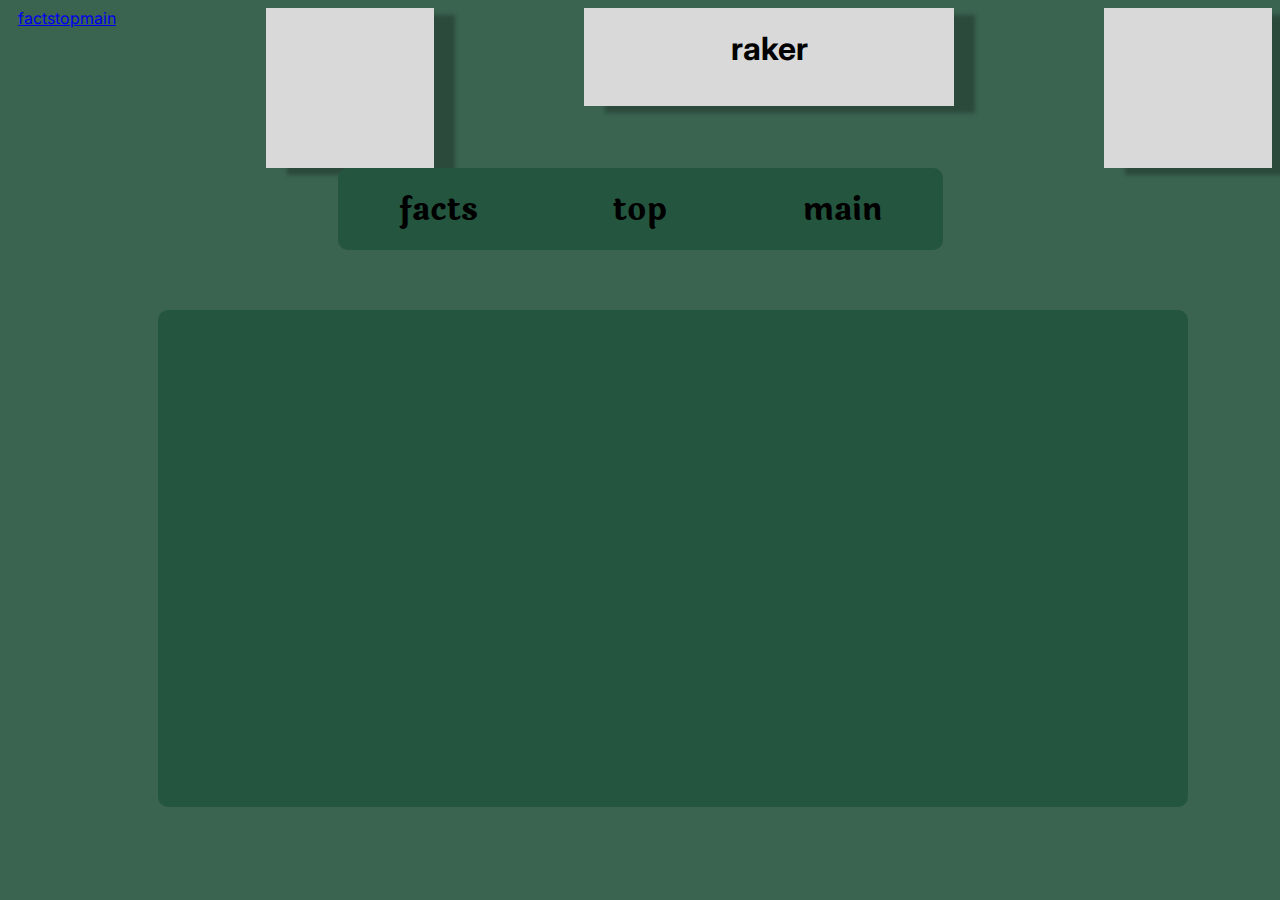
<file: index.html>
<!DOCTYPE html>
<html lang="en">
<head>
    <meta charset="UTF-8">
    <meta http-equiv="X-UA-Compatible" content="IE=edge">
    <meta name="viewport" content="width=device-width, initial-scale=1.0">
    <link rel="stylesheet" href="styles.css">
    <link rel="preconnect" href="https://fonts.googleapis.com">
<link rel="preconnect" href="https://fonts.gstatic.com" crossorigin>
<link href="https://fonts.googleapis.com/css2?family=Inter&display=swap" rel="stylesheet">
<link rel="preconnect" href="https://fonts.googleapis.com">
<link rel="preconnect" href="https://fonts.gstatic.com" crossorigin>
<link href="https://fonts.googleapis.com/css2?family=Laila&display=swap" rel="stylesheet">
    <title>TRex</title>
</head>
<body>
<header>

    <header>
   

        <div class="y">
        <nav><a href="index.html">facts</a></nav>
        <nav><a href="tuo.html">top</a></nav>
        <nav><a href="negty.html">main</a></nav>
        </div>
        </header>



<div class="three"></div>
<div class="raker">
<h1 align="center">raker</h1>
</div>
<div class="three"></div>




</header>
<div class="trexx">

<div class="trex">
    <h3>facts</h3>
    <h3>top</h3>
    <h3>main</h3>
</div>
</div>
<div class="container"></div>
</body>
</html>
</file>
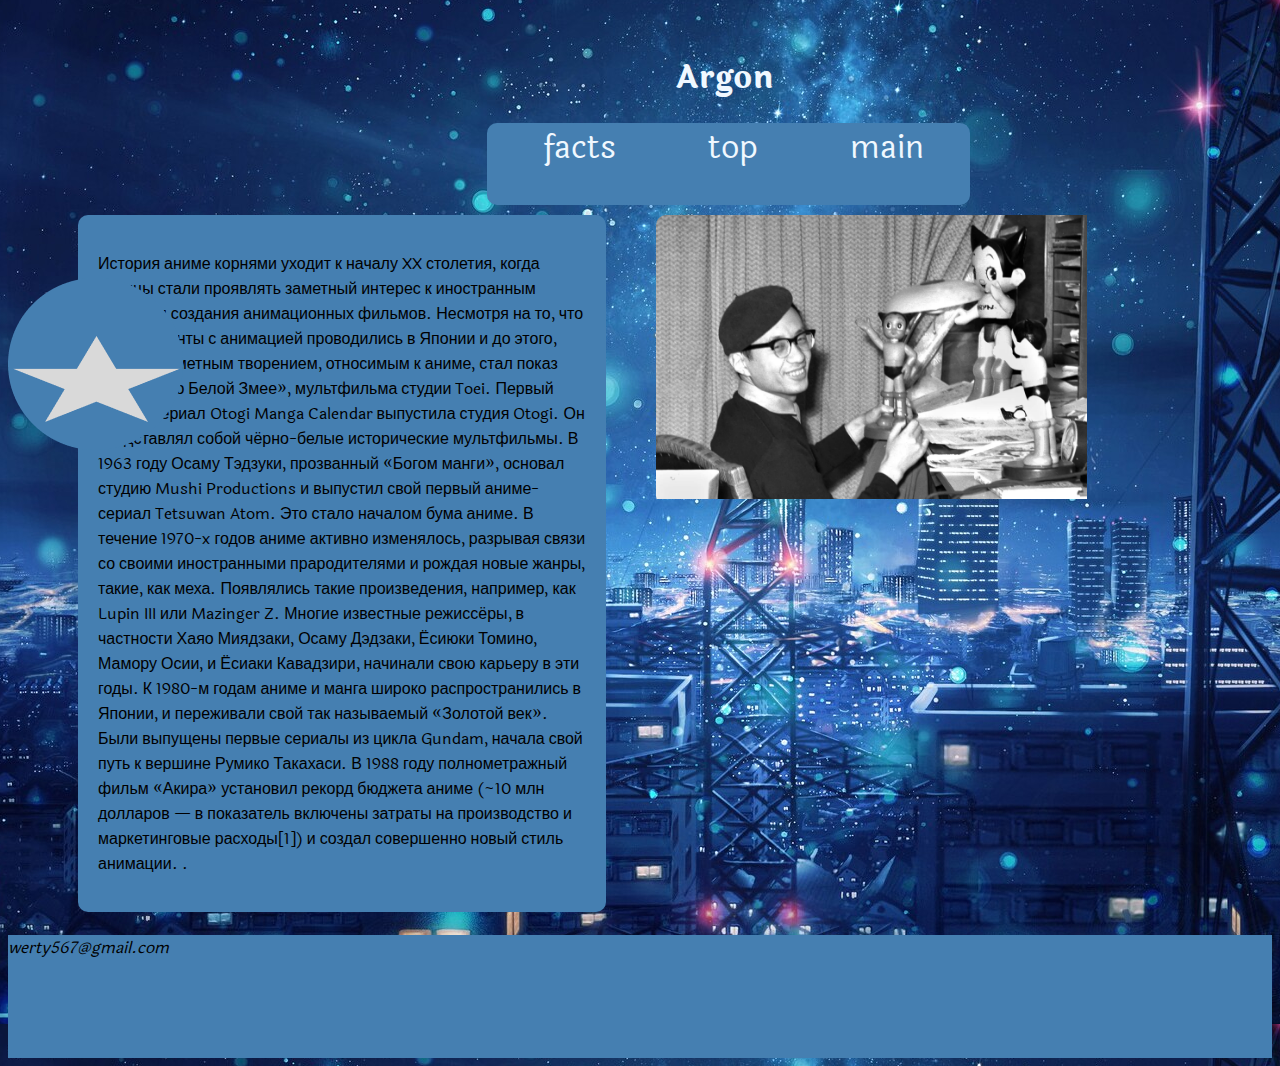
<file: negty.html>
<!DOCTYPE html>
<html lang="en">
<head>
    <meta charset="UTF-8">
    <meta http-equiv="X-UA-Compatible" content="IE=edge">
    <meta name="viewport" content="width=device-width, initial-scale=1.0">
    <link rel="stylesheet" href="stylese.css">
    <link rel="preconnect" href="https://fonts.googleapis.com">
<link rel="preconnect" href="https://fonts.gstatic.com" crossorigin>
<link href="https://fonts.googleapis.com/css2?family=Inter&display=swap" rel="stylesheet">
<link rel="preconnect" href="https://fonts.googleapis.com">
<link rel="preconnect" href="https://fonts.gstatic.com" crossorigin>
<link href="https://fonts.googleapis.com/css2?family=Laila&display=swap" rel="stylesheet">
    <title>Argon</title>
</head>
<body>

    <h1 class="rew">Argon</h1>
 <img class="star" src="images/Component 1.png">
<header>
   

<div class="y">
<nav><a href="index.html">facts</a></nav>
<nav><a href="tuo.html">top</a></nav>
<nav><a href="negty.html">main</a></nav>
</div>
</header>

<main>


    <div class="main"><p>История аниме корнями уходит к началу XX столетия, когда японцы стали проявлять заметный интерес к иностранным техникам создания анимационных фильмов.

        Несмотря на то, что эксперименты с анимацией проводились в Японии и до этого, первым заметным творением, относимым к аниме, стал показ «Легенды о Белой Змее», мультфильма студии Toei. Первый аниме-сериал Otogi Manga Calendar выпустила студия Otogi. Он представлял собой чёрно-белые исторические мультфильмы. В 1963 году Осаму Тэдзуки, прозванный «Богом манги», основал студию Mushi Productions и выпустил свой первый аниме-сериал Tetsuwan Atom. Это стало началом бума аниме.
        
        В течение 1970-x годов аниме активно изменялось, разрывая связи со своими иностранными прародителями и рождая новые жанры, такие, как меха. Появлялись такие произведения, например, как Lupin III или Mazinger Z. Многие известные режиссёры, в частности Хаяо Миядзаки, Осаму Дэдзаки, Ёсиюки Томино, Мамору Осии, и Ёсиаки Кавадзири, начинали свою карьеру в эти годы.
        
        К 1980-м годам аниме и манга широко распространились в Японии, и переживали свой так называемый «Золотой век». Были выпущены первые сериалы из цикла Gundam, начала свой путь к вершине Румико Такахаси. В 1988 году полнометражный фильм «Акира» установил рекорд бюджета аниме (~10 млн долларов — в показатель включены затраты на производство и маркетинговые расходы[1]) и создал совершенно новый стиль анимации.
        
      .</p>


    </div>
<div class="images">
<img src="images/osamu-tehdzuka-3.jpg" height="70%" width="70%">



</div>
</main>
<footer><address>werty567@gmail.com</address></footer>
</body>
</html>
</file>
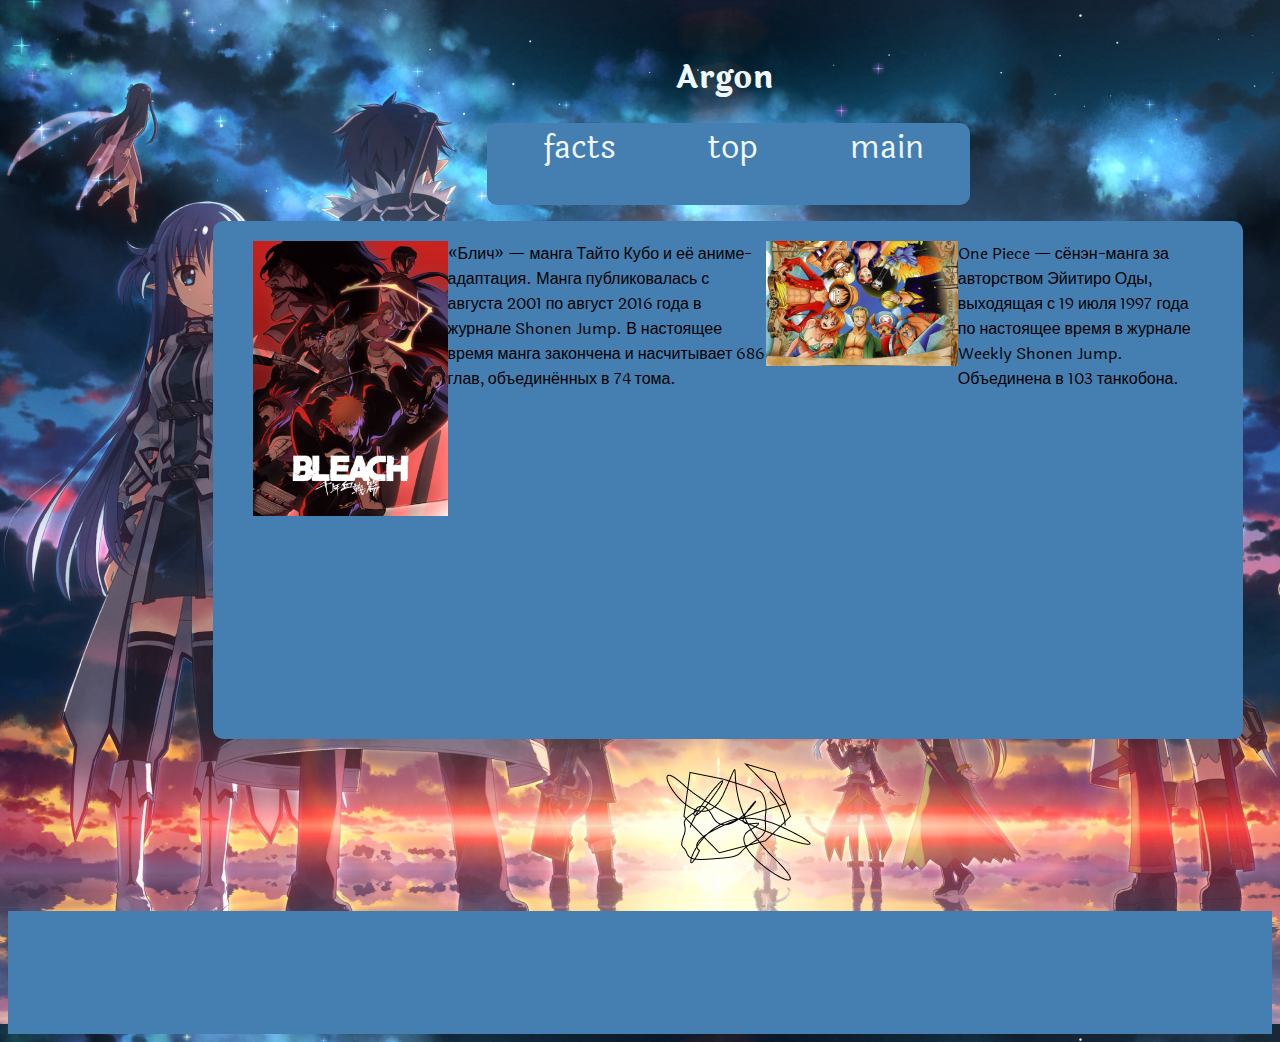
<file: tuo.html>
<!DOCTYPE html>
<html lang="en">
<head>
    <meta charset="UTF-8">
    <meta http-equiv="X-UA-Compatible" content="IE=edge">
    <meta name="viewport" content="width=device-width, initial-scale=1.0">
    <link rel="stylesheet" href="styl.css">
    <link rel="preconnect" href="https://fonts.googleapis.com">
<link rel="preconnect" href="https://fonts.gstatic.com" crossorigin>
<link href="https://fonts.googleapis.com/css2?family=Inter&display=swap" rel="stylesheet">
<link rel="preconnect" href="https://fonts.googleapis.com">
<link rel="preconnect" href="https://fonts.gstatic.com" crossorigin>
<link href="https://fonts.googleapis.com/css2?family=Laila&display=swap" rel="stylesheet">
    <title>Argon</title>
</head>
<body>
    <h1 class="rew">Argon</h1>

<header>

<div class="y">
<nav><a href="negty.html">facts</a></nav>
<nav><a href="tuo.html">top</a></nav>
<nav><a href="index.html">main</a></nav>
</div>
</header>
<main>

    <div class="main">
        <figure class="ent">
        <img src="images/MV5BODFmYTUwYzMtM2M2My00NGExLWIzMDctYmRjNTNhZDc4MGI2XkEyXkFqcGdeQXVyMTMzNDExODE5._V1_.jpg" height="275" width="400">
         <figcaption>«Блич» — манга Тайто Кубо и её аниме-адаптация. Манга публиковалась с августа 2001 по август 2016 года в журнале Shonen Jump. В настоящее время манга закончена и насчитывает 686 глав, объединённых в 74 тома. </figcaption>
    
    <img src="images/One_Piece.webp"height="125"width="300">
    <figcaption>One Piece — сёнэн-манга за авторством Эйитиро Оды, выходящая с 19 июля 1997 года по настоящее время в журнале Weekly Shonen Jump. Объединена в 103 танкобона.</figcaption>
    </figure>
    </div>
</main>
<div class="ingi"><img src="images/Vector 2 (1).png"></div>
<footer></footer>
</body>
</html>
</file>
<file: styles.css>
body{
font-family: 'Inter', sans-serif;
background-color: #3a6350;



}
.raker{

    width: 370px;
    height: 98px;

    top: 92px;
    
    background: #D9D9D9;
    box-shadow: 21px 7px 4px rgba(0, 0, 0, 0.25);


}
.three{

    
    width: 168px;
    height: 160px;
   
    top: 12px;
    
    background: #D9D9D9;
    box-shadow: 21px 7px 4px rgba(0, 0, 0, 0.25);
    height: 160px;
width: 168px;
left: 12px;
top: 12px;
border-radius: 0px;


    
}
header{
display: flex;
justify-content:space-between;




}
.trex{
    font-family: 'Laila', sans-serif;
    width: 483px;
height: 82px;
left: 479px;
top: 246px;

background: #24553E;
border-radius: 10px;
display:flex;
justify-content: space-between;
padding-left: 61px;
padding-right: 61px;
align-items: center;

    


}
h3{


font-size: 32px;
}
.trexx{
display: flex;
justify-content: center;


}
.container{
    width: 1030px;
    height: 497px;
    left: 230px;
    top: 359px;
    
    background: #24553E;
    border-radius: 10px;
    margin-top: 60px;
    margin-left:150px ;


}
.y{
    display: flex;
    justify-content: space-around;
    padding-left: 10px;}
</file>
<file: stylese.css>
body{
    background-image:url(images/begi\ 1.png)  ;
    height: auto;
    width: auto;
    font-family: 'Laila', sans-serif;
    
    }
    .rew{
    margin-top: 53px;
    margin-right: 667px;
    margin-left: 667px;
    color: aliceblue;
    
    
    }
    header{
    height: 82px;
    width: 483px;
    background-color:#457FB1;
    font-size: 32px;
    border-radius: 10px;
    margin-left: 479px;
    
    
    }
    .y{
     display: flex;
     justify-content: space-around;
     padding-left: 10px;
    }
    a{
    
    text-decoration: none;
    color:aliceblue
    
    }
    a:hover{
    color: aqua;
    
    }
    
    
    .main{
        height: auto;
        width: 700px;
        background-color: #457FB1;
        margin-left: 70px;
        margin-top: 10px;
        border-radius: 10px;
        padding: 20px;
    
    }
    
    footer{
    height: 123px;
    width: 100%;
    background-color: #457FB1;
    margin-top: 23px;
    }
    .images{
    overflow: hidden;
    margin-top: 10px;
    margin-left: 50px;
    border-radius: 10px;

    border: #457FB1;
    height: 70%;
    width: 70%;
    
    



    }
    main{
    display: flex;



    }
    .star{
    position: absolute;
    margin-right: 700px;

    bottom:450px ;
    }
</file>
<file: styl.css>
body{
background-image:url(images/640956.jpg)  ;
height: auto;
width: auto;
font-family: 'Laila', sans-serif;

}
.rew{
margin-top: 53px;
margin-right: 667px;
margin-left: 667px;
color: aliceblue;


}
header{
height: 82px;
width: 483px;
background-color:#457FB1;
font-size: 32px;
border-radius: 10px;
margin-left: 479px;


}
.y{
 display: flex;
 justify-content: space-around;
 padding-left: 10px;
}
a{

text-decoration: none;
color:aliceblue

}
a:hover{
color: aqua;

}


.main{
    height: 518px;
    width: 1030px;
    background-color: #457FB1;
    margin-left: 205px;
    margin-top: 10px;
    border-radius: 10px;

}
.ingi{
margin-left: 658px;
margin-top: 23px;
}
footer{
height: 123px;
width: 100%;
background-color: #457FB1;
margin-top: 23px;
}
.ent{
display: flex;
justify-content:right;
padding-top: 20px;


}
</file>
